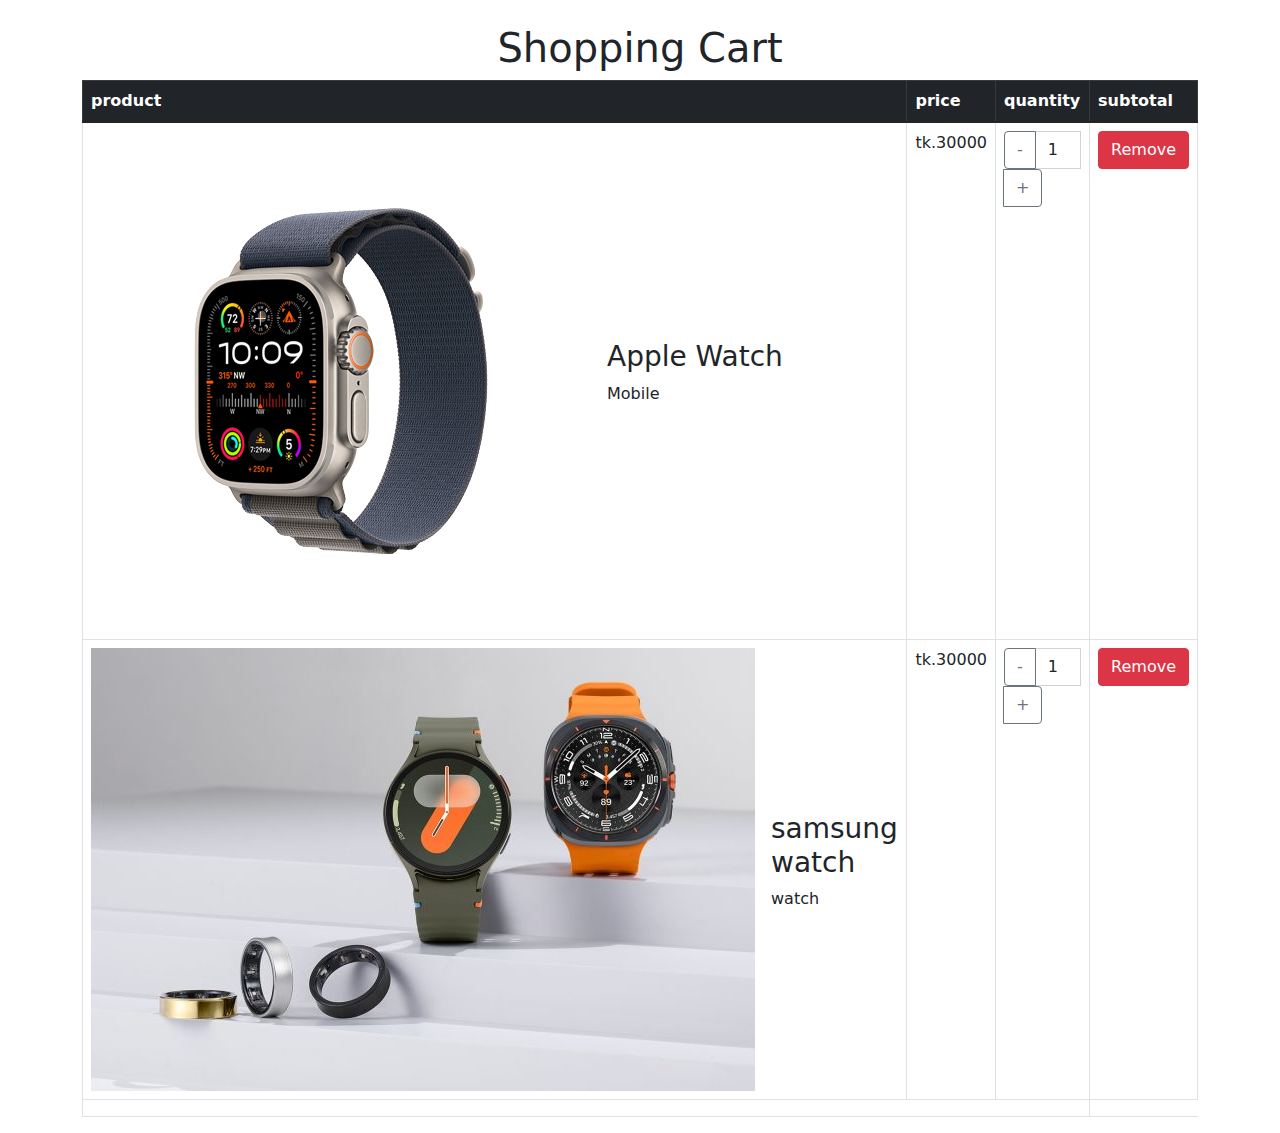
<file: shopping_card/cart.html>
<!DOCTYPE html>
<html lang="en">
<head>
    <meta charset="UTF-8">
    <meta name="viewport" content="width=device-width, initial-scale=1.0">
    <title>Document</title>
    <link rel="stylesheet" href="bootstrap-5.1.3-dist/bootstrap-5.1.3-dist/css/bootstrap.min.css">
    <link rel="stylesheet" href="style.css">
</head>
<body>
    <div class="container mt-4">
        <h1 class="text-center">Shopping Cart</h1>
        <table class="table table-bordered">
            <thead class="table-dark">
                <tr>
                    <th>product</th>
                    <th>price</th>
                    <th>quantity</th>
                    <th>subtotal</th>
                </tr>
            </thead>
            <tbody>
                <tr>
                    <td>
                        <div class="d-flex align-items-center gap-3">
                            <img src="images/apple watch.png" alt="img-thumbnail">
                            <div>
                                <h3>Apple Watch</h3>
                                <p>Mobile</p>
                            </div>
                        </div>
                    </td>
                    <td>
                        tk.30000
                    </td>
                    <td>
                        <div class="input-group text-center mb-3" style="max-width: 200px;">
                            <button class="btn btn-outline-secondary">-</button>
                            <input type="text" class="form-control"value = '1'>
                            <button class="btn btn-outline-secondary">+</button>
                        </div>
                    </td>
                    <td>
                        <button class="btn btn-danger">Remove</button>
                    </td>
                    
                </tr>
                <tr>
                    <td>
                        <div class="d-flex align-items-center gap-3">
                            <img src="images/samsung watch.jpg" alt="img-thumbnail">
                            <div>
                                <h3>samsung watch</h3>
                                <p>watch</p>
                            </div>
                        </div>
                    </td>
                    <td>
                        tk.30000
                    </td>
                    <td>
                        <div class="input-group text-center mb-3" style="max-width: 200px;">
                            <button class="btn btn-outline-secondary">-</button>
                            <input type="text" class="form-control"value = '1'>
                            <button class="btn btn-outline-secondary">+</button>
                        </div>
                    </td>
                    <td>
                        <button class="btn btn-danger">Remove</button>
                    </td>
                    
                </tr>
                <tr>
                    <td colspan="3" class=""></td>
                </tr>
            </tbody>
        </table>
    </div>
</body>
</html>
</file>
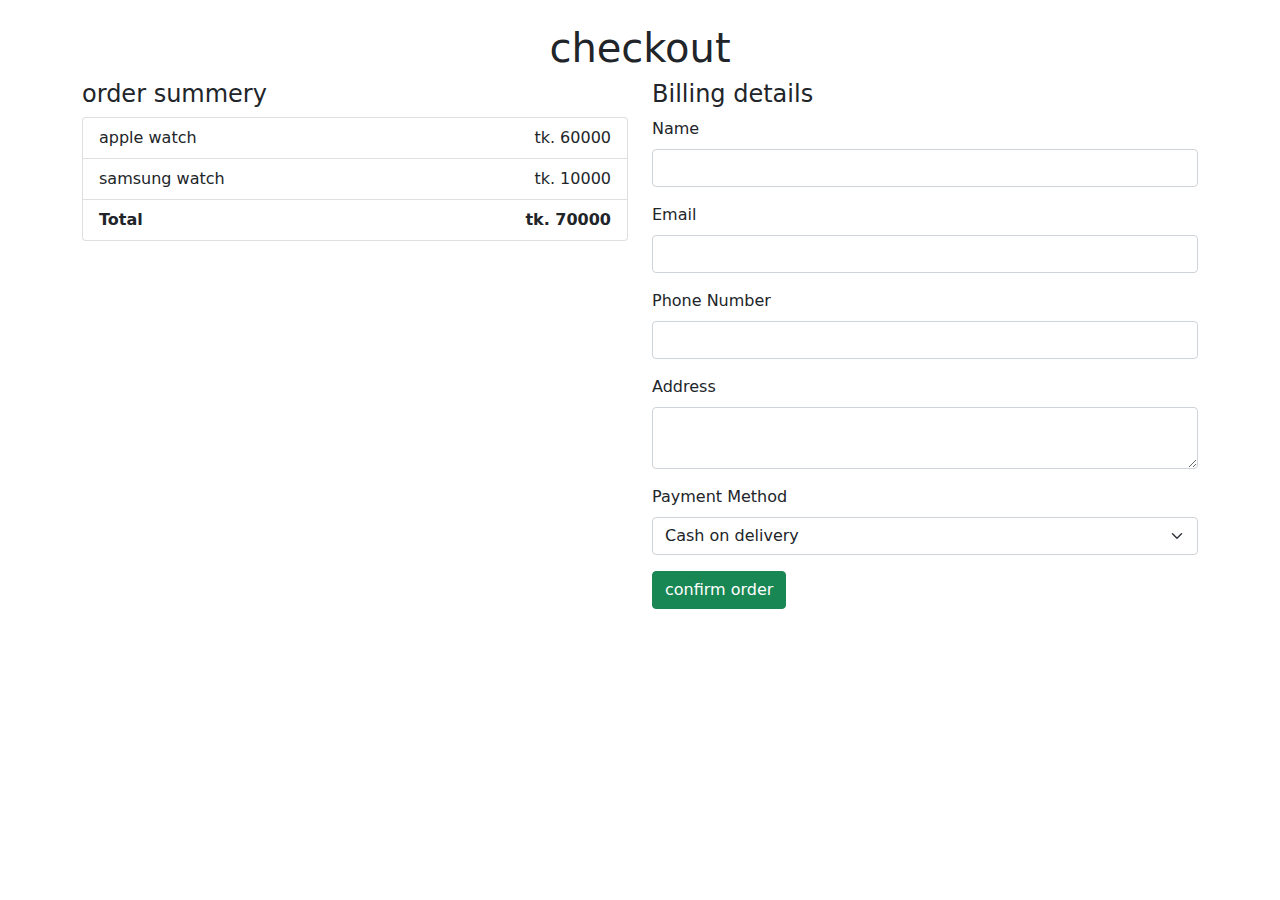
<file: shopping_card/checkout.html>
<!DOCTYPE html>
<html lang="en">
<head>
    <meta charset="UTF-8">
    <meta name="viewport" content="width=device-width, initial-scale=1.0">
    <title>Checkout</title>
    <link rel="stylesheet" href="style.css">
    <link rel="stylesheet" href="bootstrap-5.1.3-dist/bootstrap-5.1.3-dist/css/bootstrap.min.css">
</head>
<body>
    <div class="container mt-4">
        <div class="row">
            <h1 class="text-center">checkout</h1>
            <div class="col-md-6">
                <h4>order summery</h4>
                <ul class="list-group">
                    <li class="list-group-item d-flex justify-content-between align-items-center">
                        <span>apple watch</span>
                        <span>tk. 60000</span>
                    </li>
                    <li class="list-group-item d-flex justify-content-between align-items-center">
                        <span>samsung watch</span>
                        <span>tk. 10000</span>
                    </li>
                    <li class="list-group-item d-flex justify-content-between align-items-center">
                        <span class="fw-bold">Total</span>
                        <span class="fw-bold">tk. 70000</span>
                    </li>
                </ul>
            </div>
            <div class="col-md-6">
                <h4>Billing details</h4>
                <form action="">
                    <div class="mb-3">
                        <label for="name" class="form-label">Name</label>
                        <input type="text" name="name" class="form-control">
                    </div>
                    <div class="mb-3">
                        <label class="form-label">Email</label>
                        <input type="email" name="email" class="form-control">
                    </div>
                    <div class="mb-3">
                        <label class="form-label">Phone Number</label>
                        <input type="text" name="phone" class="form-control">
                    </div>
                    <div class="mb-3">
                        <label class="form-label">Address</label>
                        <textarea name="phone" class="form-control"></textarea>
                    </div>
                    <div class="mb-3">
                        <label class="form-label">Payment Method</label>
                        <select class="form-select" name="payment">
                            <option>Cash on delivery</option>
                            <option>Online</option>
                        </select>
                    </div>
                    <button class="btn btn-success">confirm order</button>
                    </div>
                </form>
            </div>
        </div>
    </div>
</body>
</html>
</file>
<file: shopping_card/style.css>
.product .card{
    border: 3px solid green;
    transition: transform 3s ease 0S;
}
.card:hover{
    transform: scale(1.05);
    box-shadow: 0 10px 15px black;
}

.product_details{
    border-radius: 10px;
    transition : transform 0.3s ease;
}
.product_details:hover{
    transform: translateX(-10px);
    box-shadow: 0 10px 15px black;
}
</file>
